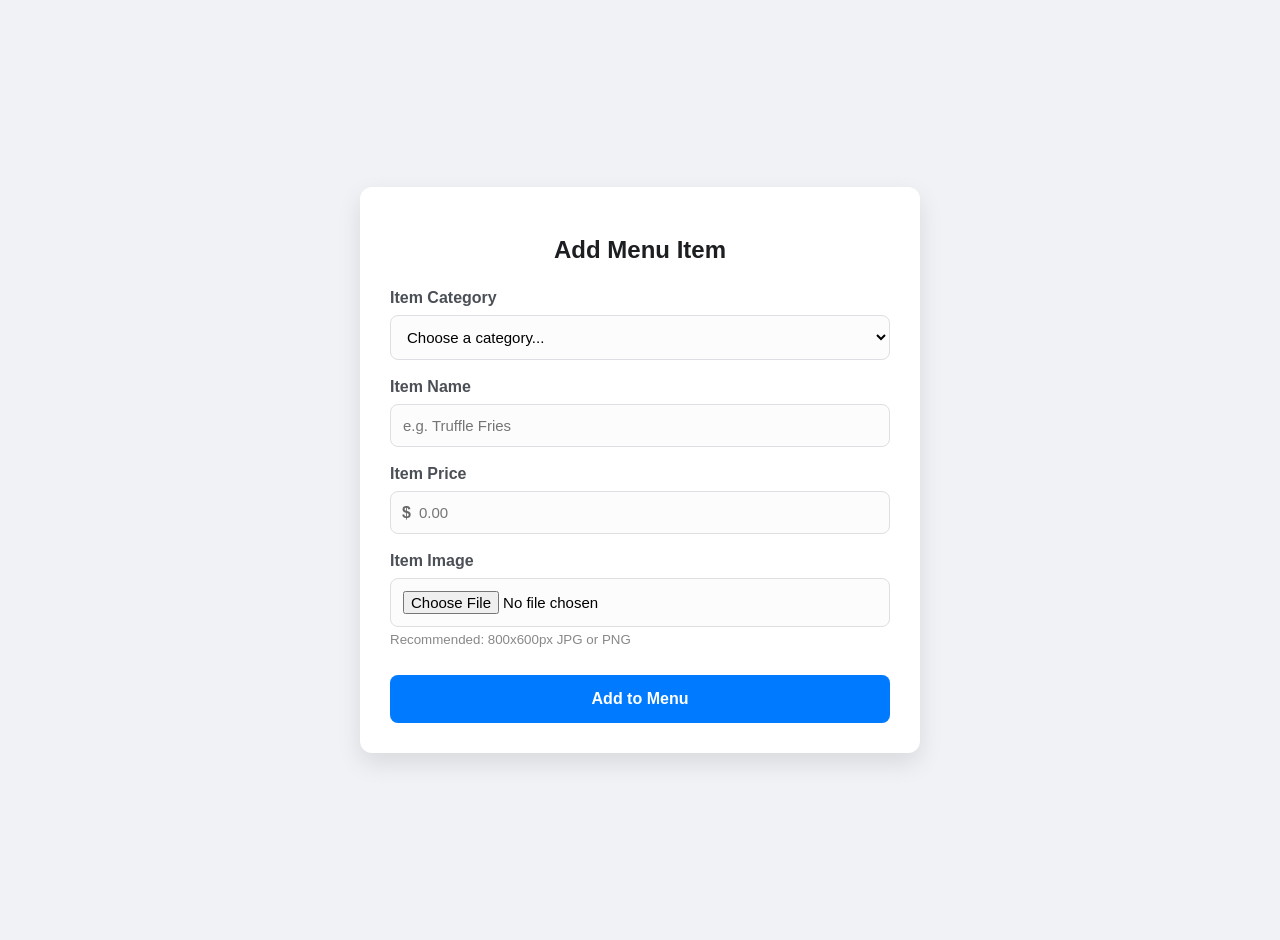
<file: templates/add_menu_item.html>
<!DOCTYPE html>
<html lang="en">
<head>
    <meta charset="UTF-8">
    <meta name="viewport" content="width=device-width, initial-scale=1.0">
    <title>Add Menu Item with Image</title>
    <style>
        body {
            font-family: 'Segoe UI', Tahoma, Geneva, Verdana, sans-serif;
            background-color: #f0f2f5;
            display: flex;
            justify-content: center;
            align-items: center;
            min-height: 100vh;
            margin: 0;
            padding: 20px;
        }

        .form-container {
            background-color: #ffffff;
            padding: 30px;
            border-radius: 12px;
            box-shadow: 0 10px 25px rgba(0, 0, 0, 0.1);
            width: 100%;
            max-width: 500px;
        }

        h2 {
            margin-bottom: 25px;
            color: #1c1e21;
            text-align: center;
        }

        .form-group {
            margin-bottom: 18px;
        }

        label {
            display: block;
            margin-bottom: 8px;
            font-weight: 600;
            color: #4b4f56;
        }

        input[type="text"],
        input[type="number"],
        input[type="file"],
        textarea,
        select {
            width: 100%;
            padding: 12px;
            border: 1px solid #dddfe2;
            border-radius: 8px;
            box-sizing: border-box;
            font-size: 15px;
            background-color: #fcfcfc;
        }

        textarea {
            resize: vertical;
            min-height: 80px;
        }

        /* Price styling */
        .price-wrapper {
            position: relative;
        }
        .price-wrapper::before {
            content: '$';
            position: absolute;
            left: 12px;
            top: 50%;
            transform: translateY(-50%);
            color: #666;
            font-weight: bold;
        }
        .price-input {
            padding-left: 28px !important;
        }

        /* File upload styling */
        .file-input-label {
            display: block;
            border: 2px dashed #cbd5e0;
            padding: 15px;
            text-align: center;
            border-radius: 8px;
            cursor: pointer;
            transition: border-color 0.2s;
        }
        .file-input-label:hover {
            border-color: #007bff;
            background-color: #f8fbff;
        }

        .btn-submit {
            width: 100%;
            padding: 15px;
            background-color: #007bff;
            color: white;
            border: none;
            border-radius: 8px;
            font-size: 16px;
            font-weight: bold;
            cursor: pointer;
            margin-top: 10px;
            transition: background-color 0.2s;
        }

        .btn-submit:hover {
            background-color: #0056b3;
        }
    </style>
</head>
<body>

    <div class="form-container">
        <h2>Add Menu Item</h2>
        <!-- enctype is required for file uploads to work -->
        <form action="/add-menu-endpoint" method="POST" enctype="multipart/form-data">
            
            <div class="form-group">
                <label for="category">Item Category</label>
                <select id="category" name="category" required>
                    <option value="" disabled selected>Choose a category...</option>
                    <option value="Appetizers">Appetizers</option>
                    <option value="Mains">Mains</option>
                    <option value="Desserts">Desserts</option>
                </select>
            </div>

            <div class="form-group">
                <label for="item_name">Item Name</label>
                <input type="text" id="item_name" name="item_name" required placeholder="e.g. Truffle Fries">
            </div>

            <div class="form-group">
                <label for="price">Item Price</label>
                <div class="price-wrapper">
                    <input type="number" id="price" name="price" class="price-input" step="0.01" min="0" required placeholder="0.00">
                </div>
            </div>

            <div class="form-group">
                <label for="item_image">Item Image</label>
                <input type="file" id="item_image" name="item_image" accept="image/*">
                <small style="color: #888; display: block; margin-top: 5px;">Recommended: 800x600px JPG or PNG</small>
            </div>

            <button type="submit" class="btn-submit">Add to Menu</button>
        </form>
    </div>

</body>
</html>
</file>
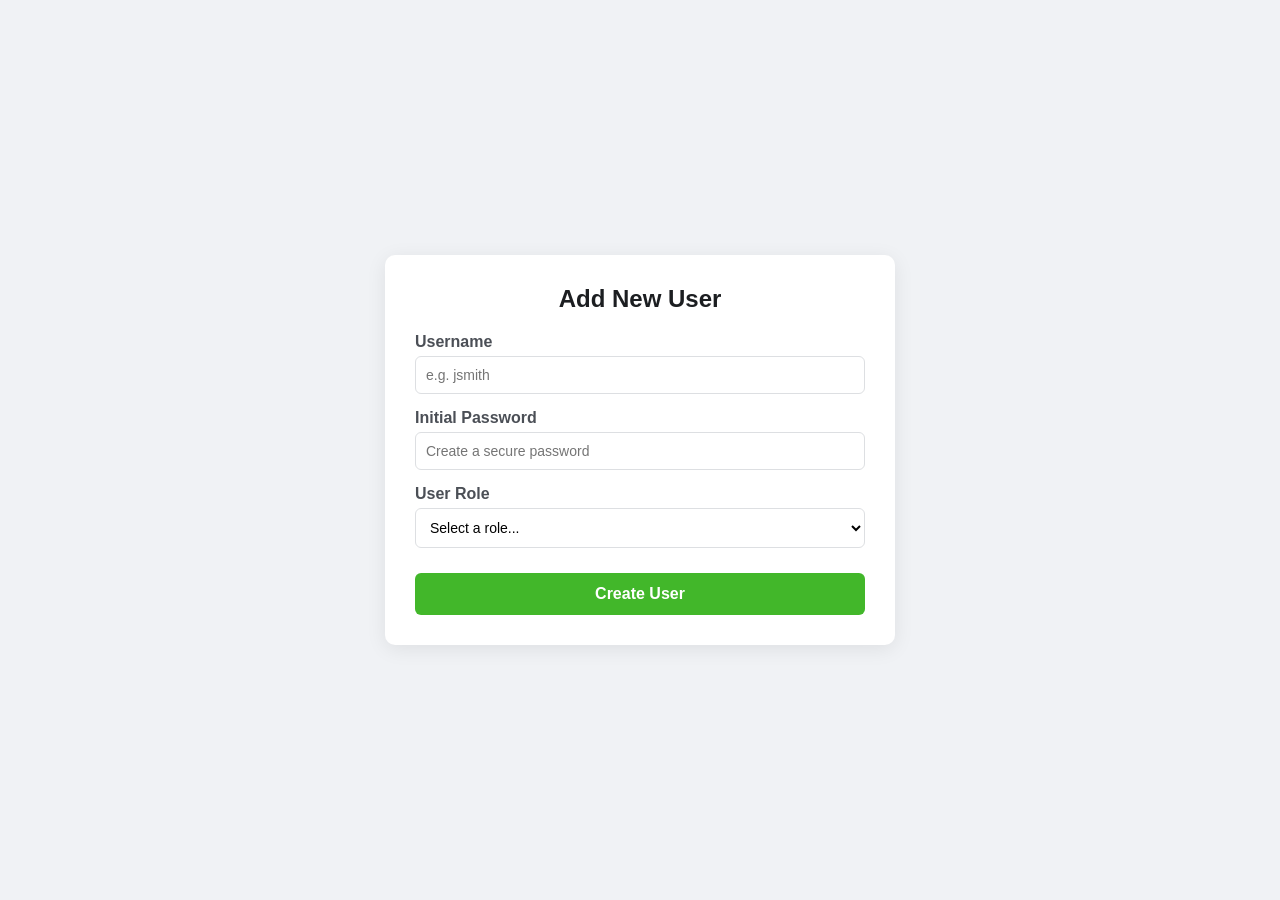
<file: templates/add_user.html>
<!DOCTYPE html>
<html lang="en">

<head>
    <meta charset="UTF-8">
    <meta name="viewport" content="width=device-width, initial-scale=1.0">
    <title>Add New User</title>
    <style>
        body {
            font-family: 'Segoe UI', Tahoma, Geneva, Verdana, sans-serif;
            background-color: #f0f2f5;
            display: flex;
            justify-content: center;
            align-items: center;
            height: 100vh;
            margin: 0;
        }

        .form-container {
            background-color: #ffffff;
            padding: 30px;
            border-radius: 10px;
            box-shadow: 0 4px 20px rgba(0, 0, 0, 0.08);
            width: 100%;
            max-width: 450px;
        }

        h2 {
            margin-top: 0;
            color: #1c1e21;
            font-size: 24px;
            text-align: center;
        }

        .form-group {
            margin-bottom: 15px;
        }

        label {
            display: block;
            margin-bottom: 5px;
            font-weight: 600;
            color: #4b4f56;
        }

        input[type="text"],
        input[type="password"],
        select {
            width: 100%;
            padding: 10px;
            border: 1px solid #dddfe2;
            border-radius: 6px;
            box-sizing: border-box;
            font-size: 14px;
        }

        select {
            background-color: #fff;
            cursor: pointer;
        }

        input:focus,
        select:focus {
            outline: none;
            border-color: #1877f2;
            box-shadow: 0 0 0 2px #e7f3ff;
        }

        .btn-submit {
            width: 100%;
            padding: 12px;
            background-color: #42b72a;
            color: white;
            border: none;
            border-radius: 6px;
            font-size: 16px;
            font-weight: bold;
            cursor: pointer;
            margin-top: 10px;
            transition: background-color 0.2s;
        }

        .btn-submit:hover {
            background-color: #36a420;
        }
    </style>
</head>

<body>

    <div class="form-container">
        <h2>Add New User</h2>
        <form action="/add-user-endpoint" method="POST">

            <div class="form-group">
                <label for="username">Username</label>
                <input type="text" id="username" name="username" required placeholder="e.g. jsmith">
            </div>

            <div class="form-group">
                <label for="password">Initial Password</label>
                <input type="password" id="password" name="password" required placeholder="Create a secure password">
            </div>

            <div class="form-group">
                <label for="role">User Role</label>
                <select id="role" name="role" required>
                    <option value="" disabled selected>Select a role...</option>
                    <option value="Cashier">Cashier</option>
                    <option value="KitchenStaff">Kitchen Staff</option>
                </select>
            </div>

            <button type="submit" class="btn-submit">Create User</button>
        </form>
    </div>

</body>

</html>
</file>
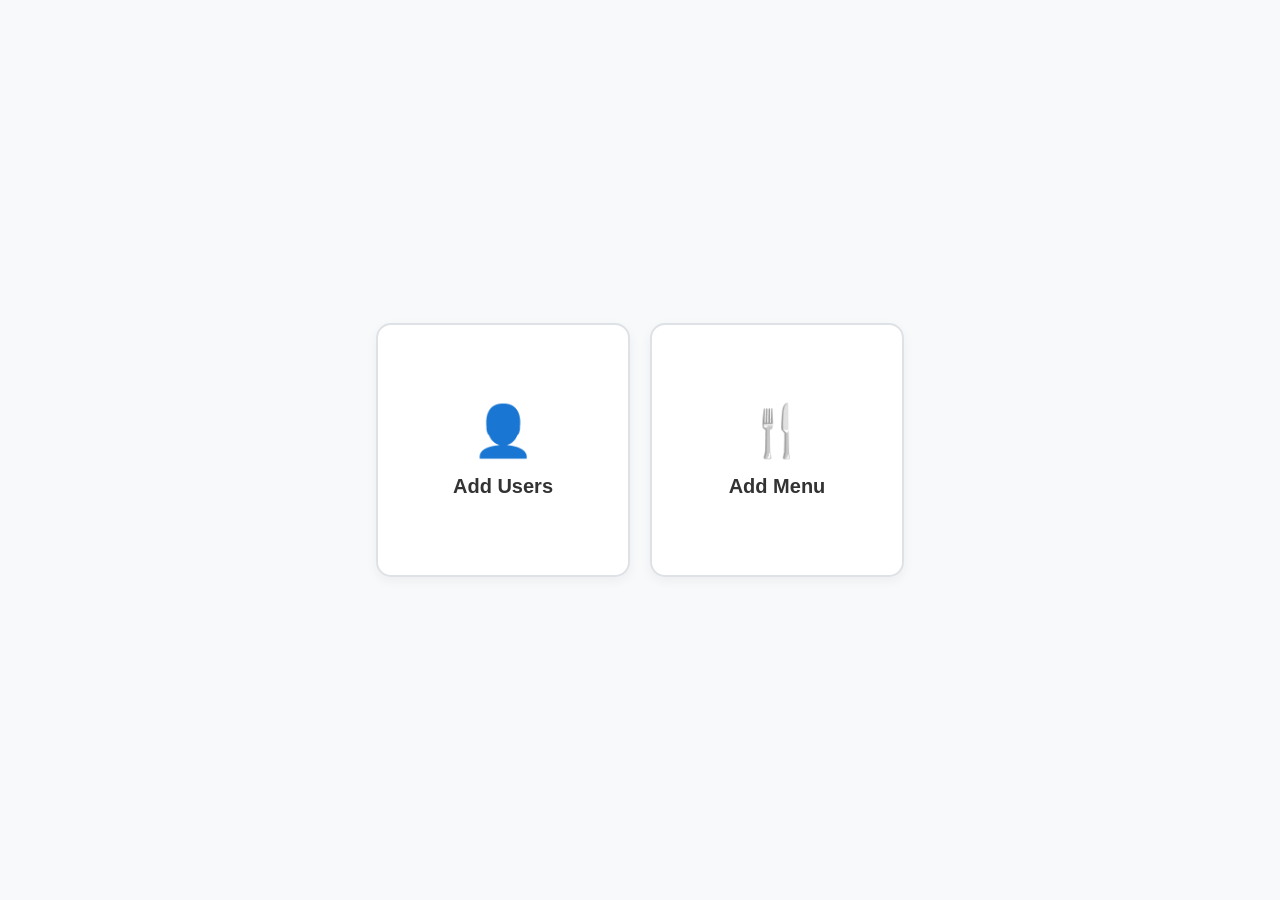
<file: templates/admin_menu.html>
<!DOCTYPE html>
<html lang="en">

<head>
    <meta charset="UTF-8">
    <meta name="viewport" content="width=device-width, initial-scale=1.0">
    <title>Admin Dashboard</title>
    <style>
        body {
            font-family: 'Segoe UI', Tahoma, Geneva, Verdana, sans-serif;
            background-color: #f8f9fa;
            margin: 0;
            display: flex;
            justify-content: center;
            align-items: center;
            height: 100vh;
        }

        .dashboard-container {
            display: flex;
            gap: 20px;
            text-align: center;
        }

        .big-button {
            display: flex;
            flex-direction: column;
            justify-content: center;
            align-items: center;
            width: 250px;
            height: 250px;
            background-color: #ffffff;
            color: #333;
            text-decoration: none;
            border: 2px solid #dee2e6;
            border-radius: 15px;
            box-shadow: 0 4px 12px rgba(0, 0, 0, 0.05);
            transition: all 0.3s ease;
            cursor: pointer;
        }

        .big-button:hover {
            transform: translateY(-5px);
            box-shadow: 0 8px 20px rgba(0, 0, 0, 0.1);
            border-color: #007bff;
            color: #007bff;
        }

        .icon {
            font-size: 50px;
            margin-bottom: 15px;
        }

        .label {
            font-size: 20px;
            font-weight: bold;
        }
    </style>
</head>

<body>

    <div class="dashboard-container">
        <a href="/add-user" class="big-button">
            <span class="icon">👤</span>
            <span class="label">Add Users</span>
        </a>

        <a href="/add-menu" class="big-button">
            <span class="icon">🍴</span>
            <span class="label">Add Menu</span>
        </a>
    </div>

</body>

</html>
</file>
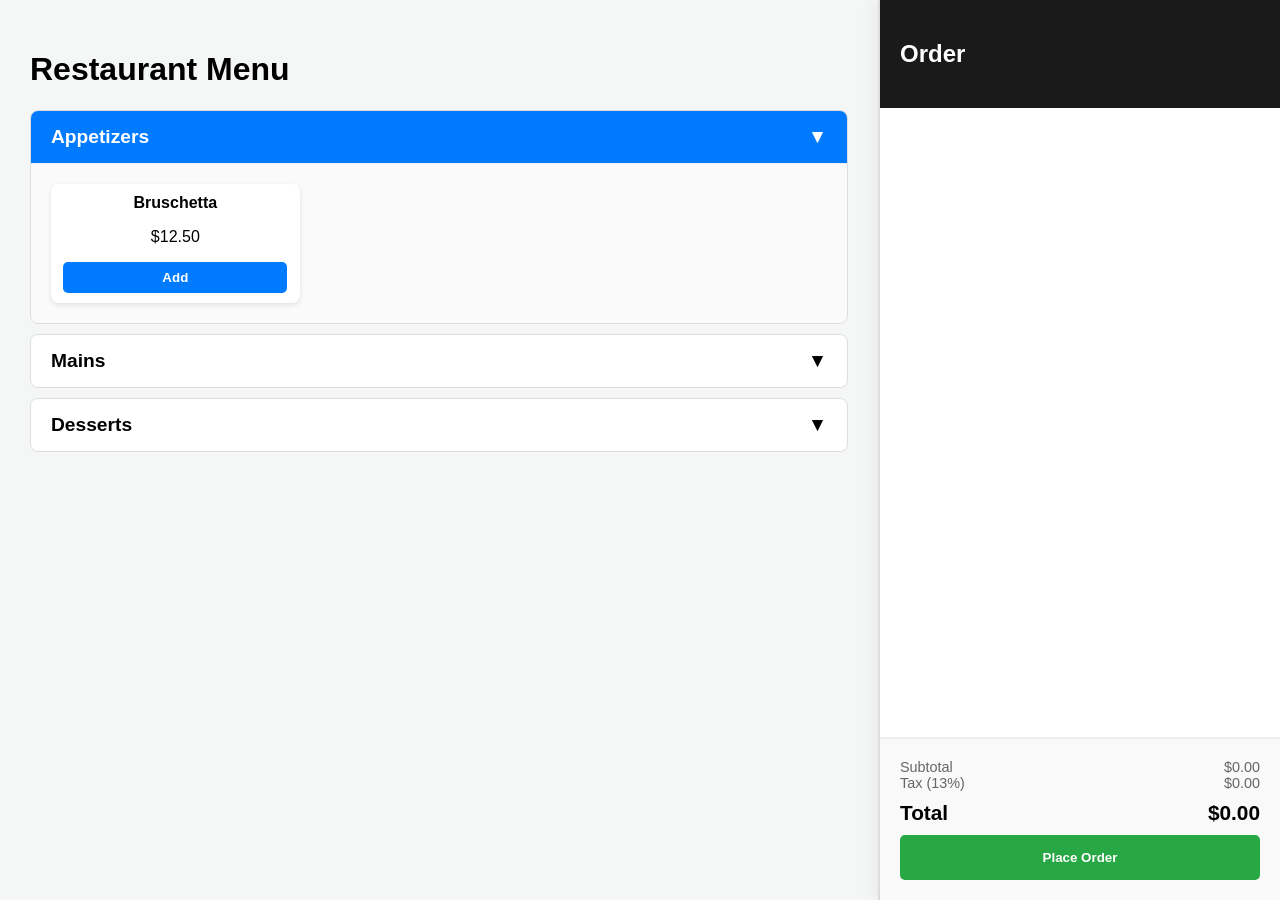
<file: templates/ordering_menu copy.html>
<!DOCTYPE html>
<html lang="en">

<head>
    <meta charset="UTF-8">
    <meta name="viewport" content="width=device-width, initial-scale=1.0">
    <title>Collapsible Menu POS</title>
    <style>
        :root {
            --primary: #007bff;
            --success: #28a745;
            --danger: #dc3545;
            --bg: #f4f7f6;
            --text: #333;
        }

        body {
            font-family: 'Segoe UI', sans-serif;
            background-color: var(--bg);
            margin: 0;
            display: flex;
            height: 100vh;
            overflow: hidden;
        }

        /* Layout */
        .menu-container {
            flex: 1;
            padding: 30px;
            overflow-y: auto;
        }

        .order-panel {
            width: 400px;
            background: white;
            border-left: 2px solid #ddd;
            display: flex;
            flex-direction: column;
            box-shadow: -5px 0 15px rgba(0, 0, 0, 0.05);
        }

        /* Collapsible Section Styling */
        .category-block {
            margin-bottom: 10px;
            border-radius: 8px;
            overflow: hidden;
            border: 1px solid #ddd;
        }

        .category-header {
            background: #ffffff;
            padding: 15px 20px;
            cursor: pointer;
            display: flex;
            justify-content: space-between;
            align-items: center;
            font-weight: bold;
            font-size: 1.2rem;
            transition: background 0.2s;
        }

        .category-header:hover {
            background: #f0f0f0;
        }

        .category-content {
            display: none;
            /* Hidden by default */
            padding: 20px;
            background: #fafafa;
            border-top: 1px solid #eee;
        }

        .category-block.active .category-content {
            display: block;
        }

        .category-block.active .category-header {
            background: var(--primary);
            color: white;
        }

        /* Menu Grid */
        .menu-grid {
            display: grid;
            grid-template-columns: repeat(auto-fill, minmax(220px, 1fr));
            gap: 15px;
        }

        .menu-item {
            background: white;
            border-radius: 8px;
            overflow: hidden;
            box-shadow: 0 2px 5px rgba(0, 0, 0, 0.1);
            text-align: center;
            padding-bottom: 10px;
        }

        .item-image {
            width: 100%;
            height: 120px;
            object-fit: cover;
        }

        .item-details h3 {
            margin: 10px 0 5px;
            font-size: 1rem;
        }

        /* Buttons & Cart Styling (Same as previous) */
        .btn {
            border: none;
            border-radius: 5px;
            cursor: pointer;
            font-weight: bold;
        }

        .add-btn {
            width: 90%;
            padding: 8px;
            background: var(--primary);
            color: white;
        }

        .order-header {
            padding: 20px;
            background: #1a1a1a;
            color: white;
        }

        .order-items {
            flex: 1;
            padding: 15px;
            overflow-y: auto;
        }

        .order-footer {
            padding: 20px;
            border-top: 2px solid #eee;
            background: #f9f9f9;
        }

        .cart-item {
            margin-bottom: 15px;
            border-bottom: 1px solid #eee;
            padding-bottom: 10px;
        }

        .cart-item-row {
            display: flex;
            justify-content: space-between;
            align-items: center;
        }

        .calc-row {
            display: flex;
            justify-content: space-between;
            font-size: 0.9rem;
            color: #666;
        }

        .total-row {
            display: flex;
            justify-content: space-between;
            font-size: 1.3rem;
            font-weight: bold;
            margin-top: 10px;
        }

        .qty-controls {
            display: flex;
            align-items: center;
            gap: 8px;
        }

        .remove-btn {
            background: none;
            color: var(--danger);
            font-size: 0.8rem;
            cursor: pointer;
            border: none;
        }
    </style>
</head>

<body>

    <div class="menu-container">
        <h1>Restaurant Menu</h1>

        <!-- Category: Appetizers -->
        <div class="category-block active">
            <div class="category-header" onclick="toggleCategory(this)">
                Appetizers <span>▼</span>
            </div>
            <div class="category-content">
                <div class="menu-grid">
                    <div class="menu-item">
                        <div class="item-details">
                            <h3>Bruschetta</h3>
                            <p>$12.50</p>
                            <button class="btn add-btn" onclick="addToOrder('Bruschetta', 12.50)">Add</button>
                        </div>
                    </div>
                </div>
            </div>
        </div>

        <!-- Category: Mains -->
        <div class="category-block">
            <div class="category-header" onclick="toggleCategory(this)">
                Mains <span>▼</span>
            </div>
            <div class="category-content">
                <div class="menu-grid">
                    <div class="menu-item">
                        <div class="item-details">
                            <h3>Grilled Salmon</h3>
                            <p>$24.99</p>
                            <button class="btn add-btn" onclick="addToOrder('Grilled Salmon', 24.99)">Add</button>
                        </div>
                    </div>
                </div>
            </div>
            <div class="category-content">
                <div class="menu-grid">
                    <div class="menu-item">
                        <div class="item-details">
                            <h3>Chicken Soulaki</h3>
                            <p>$24.99</p>
                            <button class="btn add-btn" onclick="addToOrder('Chicken Soulaki', .99)">Add</button>
                        </div>
                    </div>
                </div>
            </div>

        </div>

        <!-- Category: Desserts -->
        <div class="category-block">
            <div class="category-header" onclick="toggleCategory(this)">
                Desserts <span>▼</span>
            </div>
            <div class="category-content">
                <div class="menu-grid">
                    <div class="menu-item">
                        <div class="item-details">
                            <h3>Lava Cake</h3>
                            <p>$9.50</p>
                            <button class="btn add-btn" onclick="addToOrder('Lava Cake', 9.50)">Add</button>
                        </div>
                    </div>
                </div>
            </div>
        </div>

    </div>

    <!-- Right Side: Order Panel (Functionality identical to previous) -->
    <div class="order-panel">
        <div class="order-header">
            <h2>Order</h2>
        </div>
        <div id="order-items" class="order-items"></div>
        <div class="order-footer">
            <div class="calc-row"><span>Subtotal</span><span id="subtotal">$0.00</span></div>
            <div class="calc-row"><span>Tax (13%)</span><span id="tax">$0.00</span></div>
            <div class="total-row"><span>Total</span><span id="total">$0.00</span></div>
            <button class="btn"
                style="width:100%; padding:15px; background:var(--success); color:white; margin-top:10px"
                onclick="checkout()">Place Order</button>
        </div>
    </div>

    <script>
        // Toggle category collapse/expand
        function toggleCategory(header) {
            const block = header.parentElement;
            block.classList.toggle('active');
        }

        let cart = {};
        const TAX_RATE = 0.13;

        function addToOrder(name, price) {
            if (cart[name]) { cart[name].qty += 1; }
            else { cart[name] = { price: price, qty: 1 }; }
            updateUI();
        }

        function changeQty(name, amount) {
            cart[name].qty += amount;
            if (cart[name].qty <= 0) delete cart[name];
            updateUI();
        }

        function updateUI() {
            const list = document.getElementById('order-items');
            list.innerHTML = '';
            let subtotal = 0;

            Object.keys(cart).forEach(name => {
                const item = cart[name];
                subtotal += (item.price * item.qty);
                const div = document.createElement('div');
                div.className = 'cart-item';
                div.innerHTML = `
                    <div class="cart-item-row"><strong>${name}</strong><span>$${(item.price * item.qty).toFixed(2)}</span></div>
                    <div class="cart-item-row">
                        <div class="qty-controls">
                            <button class="btn" onclick="changeQty('${name}', -1)">-</button>
                            <span>${item.qty}</span>
                            <button class="btn" onclick="changeQty('${name}', 1)">+</button>
                        </div>
                        <button class="remove-btn" onclick="changeQty('${name}', -${item.qty})">Remove</button>
                    </div>`;
                list.appendChild(div);
            });

            const tax = subtotal * TAX_RATE;
            document.getElementById('subtotal').innerText = `$${subtotal.toFixed(2)}`;
            document.getElementById('tax').innerText = `$${tax.toFixed(2)}`;
            document.getElementById('total').innerText = `$${(subtotal + tax).toFixed(2)}`;
            if (Object.keys(cart).length === 0) list.innerHTML = '<p style="text-align:center; color:#999">Empty Order</p>';
        }

        function checkout() {
            if (Object.keys(cart).length === 0) return alert("Empty!");
            alert("Order Confirmed!");
            cart = {};
            updateUI();
        }
    </script>
</body>

</html>
</file>
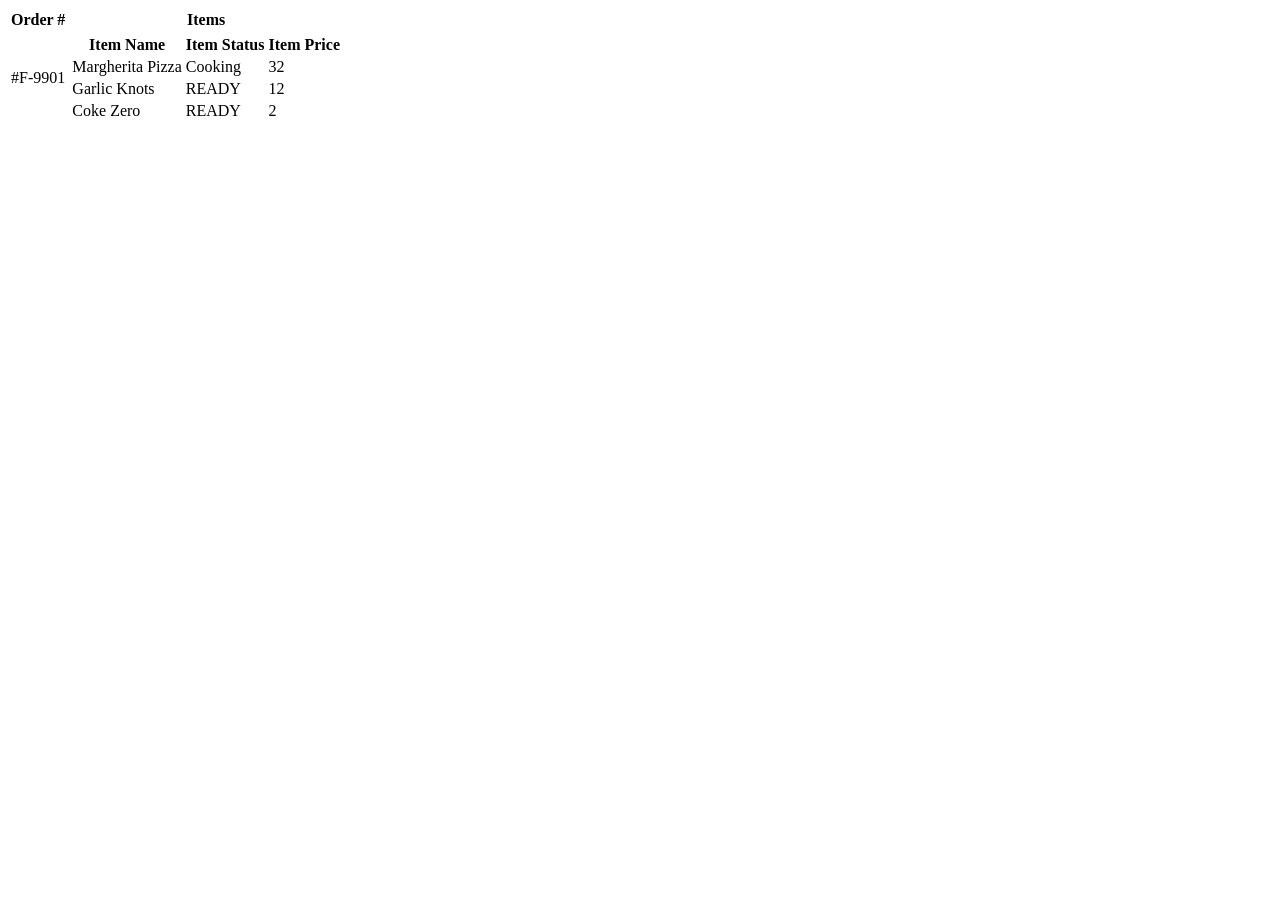
<file: templates/sample_orders.html>
<html>

<body>
    <div class="table-container">
        <table>
            <thead>
                <tr>
                    <th>Order #</th>
                    <th>Items</th>
                </tr>
            </thead>
            <tbody>
                <!-- Chunky Row with Multiple Items -->
                <tr>
                    <td class="order-num">#F-9901</td>
                    <td>
                        <table>
                            <thead>
                                <tr>
                                    <th>Item Name</th>
                                    <th>Item Status</th>
                                    <th>Item Price</th>
                                </tr>
                            </thead>
                            <tbody>
                                <tr>
                                    <td>Margherita Pizza</td>
                                    <td>Cooking</td>
                                    <td>32</td>
                                </tr>
                                <tr>
                                    <td>Garlic Knots</td>
                                    <td>READY</td>
                                    <td>12</td>
                                </tr>
                                <tr>
                                    <td>Coke Zero</td>
                                    <td>READY</td>
                                    <td>2</td>
                                </tr>
                            </tbody>
                        </table>
                    </td>
                </tr>

            </tbody>
        </table>
    </div>
</body>

</html>
</file>
